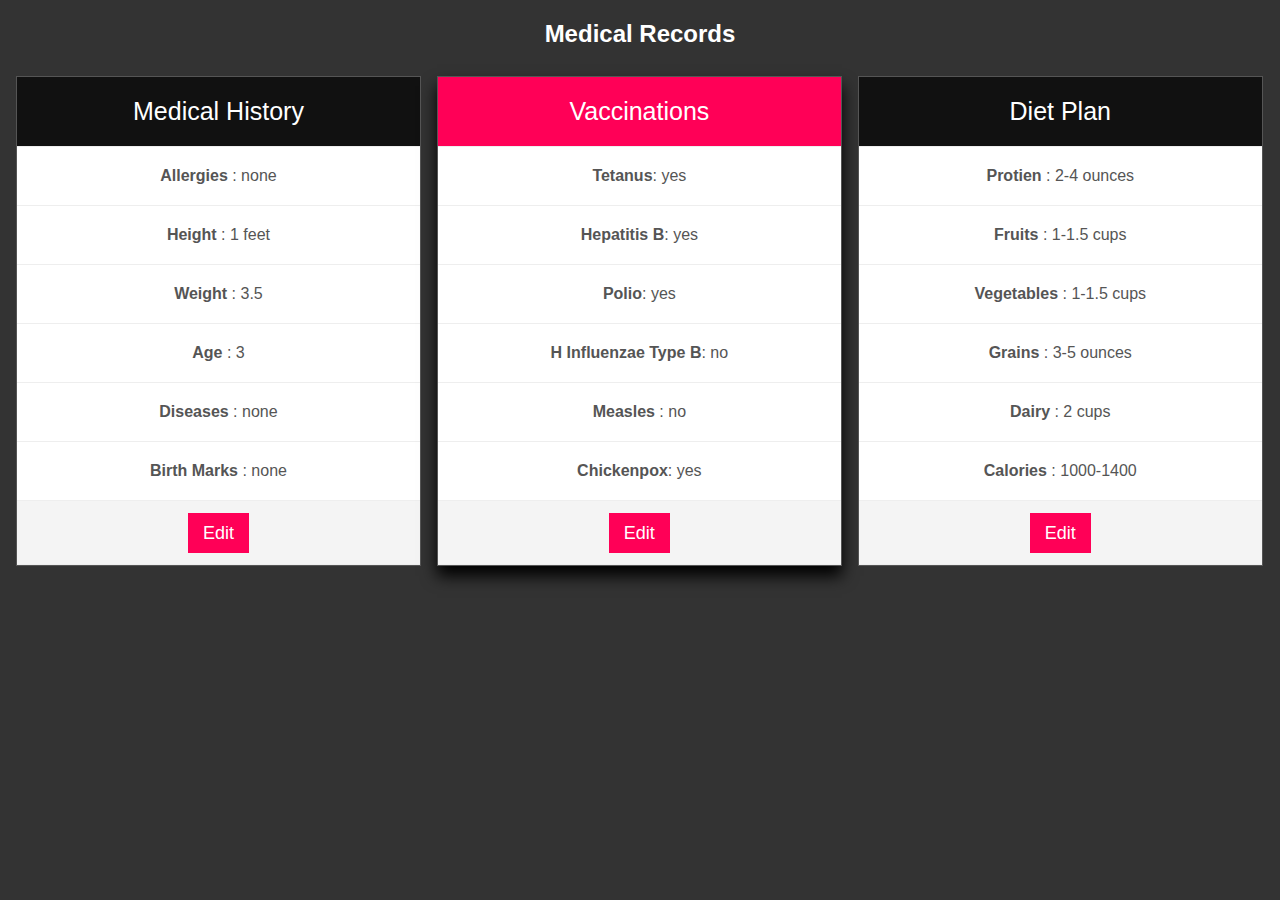
<file: medical.html>
<!DOCTYPE html>
<html lang="en">
  <head>
    <meta charset="UTF-8" />
    <meta name="viewport" content="width=device-width, initial-scale=1.0" />
    <meta http-equiv="X-UA-Compatible" content="ie=edge" />
    <title>Medical Records</title>
    <link rel="stylesheet" href="medical.css.css" />
  </head>
  <body>
    <h2>Medical Records</h2>
    <div class="col">
      <ul class="price-box">
        <li class="header">Medical History</li>
        <li><strong>Allergies</strong> : none</li>
        <li><strong>Height</strong> : 1 feet</li>
        <li><strong>Weight</strong> : 3.5</li>
        <li><strong>Age</strong> : 3</li>
        <li><strong>Diseases</strong> : none</li>
        <li><strong>Birth Marks</strong> : none</li>
        <li class="emph"><a href="#" class="button">Edit</a></li>
      </ul>
    </div>

    <div class="col">
      <ul class="price-box best">
        <li class="header header-green">Vaccinations</li>
        <li><strong>Tetanus</strong>: yes</li>
        <li><strong>Hepatitis B</strong>: yes</li>
        <li><strong>Polio</strong>: yes</li>
        <li><strong>H Influenzae Type B</strong>: no</li>
        <li><strong>Measles</strong> : no</li>
        <li><strong>Chickenpox</strong>: yes</li>
        <li class="emph"><a href="#" class="button">Edit</a></li>
      </ul>
    </div>

    <div class="col">
      <ul class="price-box">
        <li class="header">Diet Plan</li>
        <li><strong>Protien</strong> : 2-4 ounces</li>
        <li><strong>Fruits</strong> : 1-1.5 cups</li>
        <li><strong>Vegetables</strong> : 1-1.5 cups</li>
        <li><strong>Grains</strong> : 3-5 ounces</li>
        <li><strong>Dairy</strong> : 2 cups</li>
        <li><strong>Calories</strong> : 1000-1400</li>
        <li class="emph"><a href="#" class="button">Edit</a></li>
      </ul>
    </div>
  </body>
</html>
</file>
<file: medical.css.css>
body {
  font-family: "Tahoma", sans-serif;
  background: #333;
  color: #fff;
}

h2 {
  text-align: center;
}

.col {
  float: left;
  width: 33.3%;
  padding: 8px;
  box-sizing: border-box;
}

.price-box {
  background: #fff;
  color: #555;
  list-style-type: none;
  border: 1px solid #555;
  margin: 0;
  padding: 0;
  transition: 0.3s;
}

.price-box:hover,
.price-box.best {
  box-shadow: 0 10px 15px 0 #000;
}

.price-box .header {
  background-color: #111;
  color: #fff;
  font-size: 25px;
}

.price-box .header.header-green {
  background-color: #ff0057;
}

.price-box li {
  padding: 20px;
  border-bottom: 1px solid #eee;
  text-align: center;
}

.price-box .emph {
  background-color: #f4f4f4;
  font-size: 20px;
}

.button {
  background-color: #ff0057;
  border: none;
  color: #fff;
  padding: 10px 15px;
  text-align: center;
  text-decoration: none;
  font-size: 18px;
}

@media (max-width: 700px) {
  .col {
    width: 100%;
  }
}
</file>
